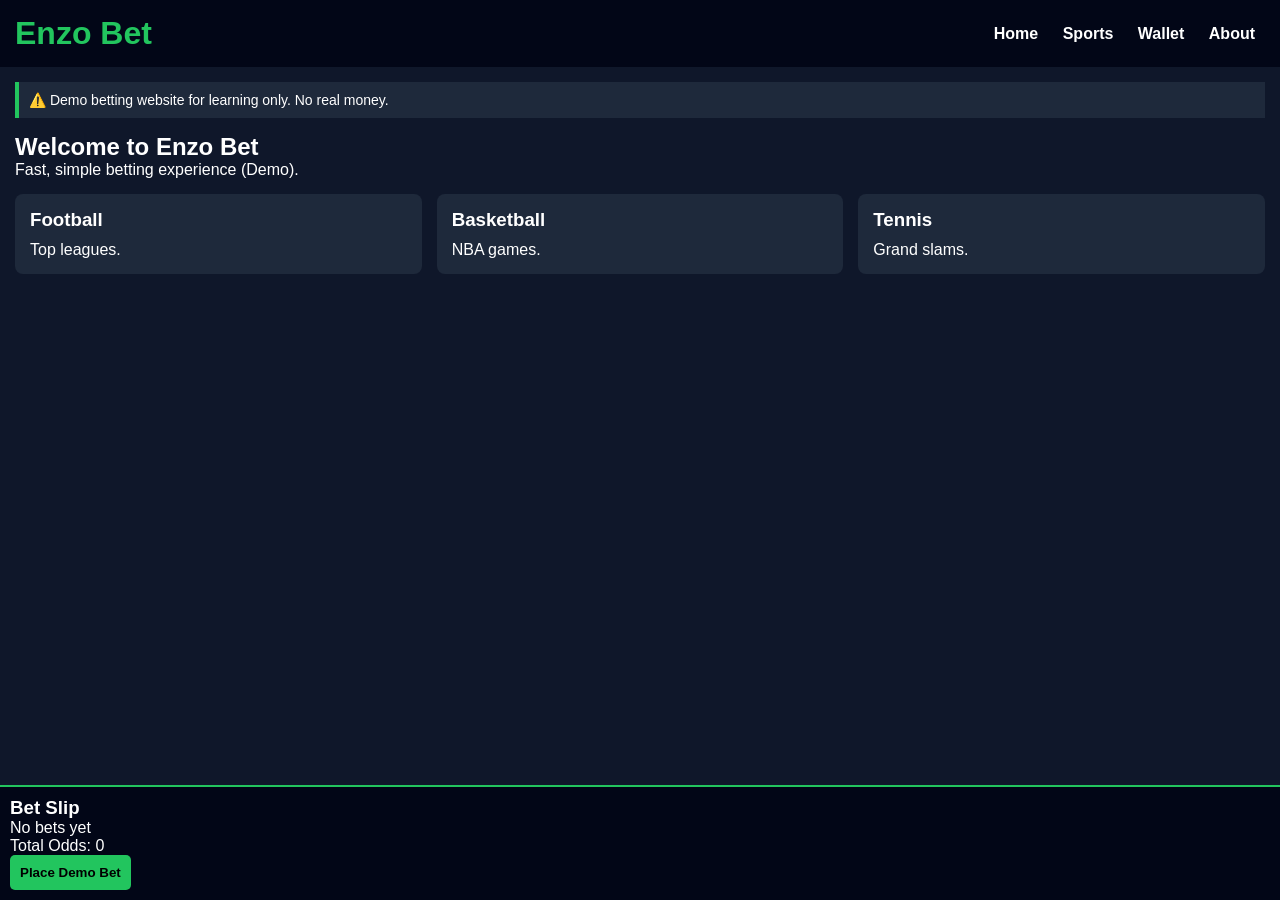
<file: index.html>
<!DOCTYPE html>
<html lang="en">
<head>
  <meta charset="UTF-8" />
  <meta name="viewport" content="width=device-width, initial-scale=1.0"/>
  <title>Enzo Bet</title>
  <style>
    *{margin:0;padding:0;box-sizing:border-box;font-family:Arial,sans-serif}
    body{background:#0f172a;color:white}
    header{background:#020617;padding:15px;display:flex;justify-content:space-between;align-items:center}
    header h1{color:#22c55e}
    nav a{color:white;margin:0 10px;text-decoration:none;font-weight:bold}
    nav a:hover{color:#22c55e}
    .container{padding:15px}
    .notice{background:#1e293b;padding:10px;border-left:4px solid #22c55e;margin-bottom:15px;font-size:14px}
    .grid{display:grid;grid-template-columns:repeat(auto-fit,minmax(200px,1fr));gap:15px}
    .card{background:#1e293b;padding:15px;border-radius:8px}
    .card h3{margin-bottom:10px}
    .odds{display:flex;justify-content:space-between;margin-top:10px}
    .odd{background:#020617;padding:8px 10px;border-radius:5px;cursor:pointer}
    .odd:hover{background:#22c55e;color:black}
    #betslip{position:fixed;bottom:0;left:0;right:0;background:#020617;padding:10px;border-top:2px solid #22c55e}
    button{padding:10px;border:none;border-radius:5px;background:#22c55e;color:black;font-weight:bold;cursor:pointer}
    .hidden{display:none}
  </style>
</head>
<body>

<header>
  <h1>Enzo Bet</h1>
  <nav>
    <a href="#" onclick="showPage('home')">Home</a>
    <a href="#" onclick="showPage('sports')">Sports</a>
    <a href="#" onclick="showPage('wallet')">Wallet</a>
    <a href="#" onclick="showPage('about')">About</a>
  </nav>
</header>

<div class="container">
  <div class="notice">
    ⚠️ Demo betting website for learning only. No real money.
  </div>

  <section id="home">
    <h2>Welcome to Enzo Bet</h2>
    <p>Fast, simple betting experience (Demo).</p>
    <div class="grid" style="margin-top:15px">
      <div class="card"><h3>Football</h3><p>Top leagues.</p></div>
      <div class="card"><h3>Basketball</h3><p>NBA games.</p></div>
      <div class="card"><h3>Tennis</h3><p>Grand slams.</p></div>
    </div>
  </section>

  <section id="sports" class="hidden">
    <h2>Football Matches</h2>
    <div class="grid" style="margin-top:10px">
      <div class="card">
        <h3>Arsenal vs Chelsea</h3>
        <div class="odds">
          <div class="odd" onclick="addBet('Arsenal',1.8)">1.8</div>
          <div class="odd" onclick="addBet('Draw',3.2)">3.2</div>
          <div class="odd" onclick="addBet('Chelsea',2.5)">2.5</div>
        </div>
      </div>
      <div class="card">
        <h3>Real Madrid vs Barca</h3>
        <div class="odds">
          <div class="odd" onclick="addBet('Real Madrid',2.0)">2.0</div>
          <div class="odd" onclick="addBet('Draw',3.5)">3.5</div>
          <div class="odd" onclick="addBet('Barca',2.2)">2.2</div>
        </div>
      </div>
    </div>
  </section>

  <section id="wallet" class="hidden">
    <h2>Wallet</h2>
    <p>Balance: ₦<span id="balance">10000</span></p>
    <button onclick="addFunds()">Add Demo Funds</button>
  </section>

  <section id="about" class="hidden">
    <h2>About Enzo Bet</h2>
    <p>This is a sample betting-style website made with only HTML, CSS and JavaScript.</p>
    <p>It is only for learning, not real betting.</p>
  </section>
</div>

<div id="betslip">
  <h3>Bet Slip</h3>
  <div id="betItems">No bets yet</div>
  <p>Total Odds: <span id="totalOdds">0</span></p>
  <button onclick="placeBet()">Place Demo Bet</button>
</div>

<script>
  let bets=[];
  let balance=10000;

  function showPage(page){
    document.querySelectorAll('section').forEach(s=>s.classList.add('hidden'));
    document.getElementById(page).classList.remove('hidden');
  }

  function addBet(name,odd){
    bets.push({name,odd});
    renderBets();
  }

  function renderBets(){
    const box=document.getElementById('betItems');
    if(bets.length===0){box.innerText='No bets yet';return;}
    box.innerHTML=bets.map(b=>`<div>${b.name} @ ${b.odd}</div>`).join('');
    let total=bets.reduce((t,b)=>t*b.odd,1).toFixed(2);
    document.getElementById('totalOdds').innerText=total;
  }

  function placeBet(){
    if(bets.length===0){alert('Add a bet first');return;}
    alert('Demo bet placed!');
    bets=[];
    renderBets();
    document.getElementById('totalOdds').innerText=0;
  }

  function addFunds(){
    balance+=5000;
    document.getElementById('balance').innerText=balance;
    alert('₦5000 demo funds added');
  }
</script>

</body>
</html>
</file>
